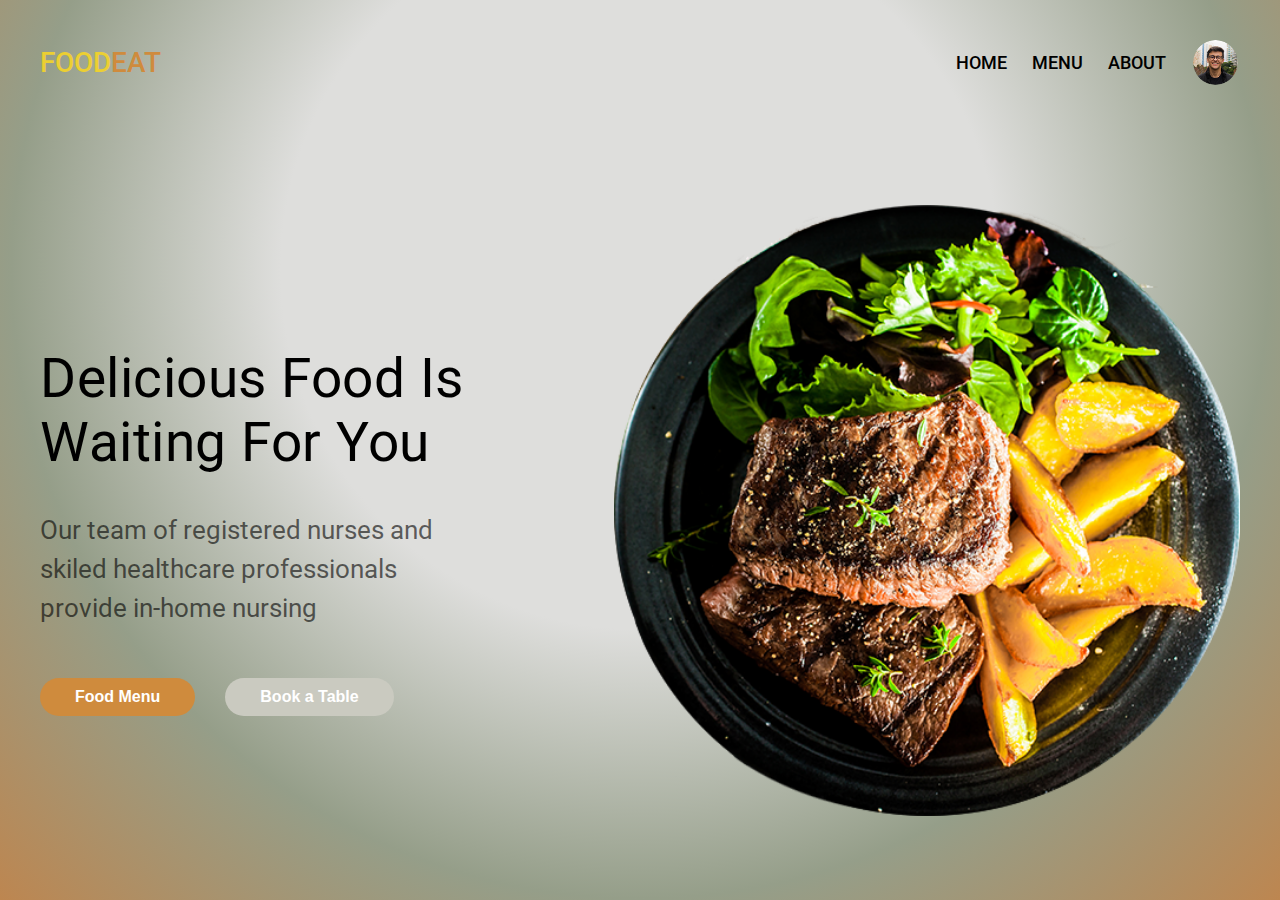
<file: Semana 02/Aula 02 - CSS - 18.06.25/Atividade/index.html>
<!DOCTYPE html>
<html lang="pt-br">
<head>
    <meta charset="UTF-8">
    <meta name="viewport" content="width=device-width, initial-scale=1.0">
    <title>Aula 02 - CSS</title>
    <link rel="stylesheet" href="style.css">
</head>
<body>
    <nav>
        <h1 class="logo">FOOD<span>EAT</span></h1>
        <ul class="menu">
            <li>HOME</li>
            <li>MENU</li>
            <li>ABOUT</li>
            <img src="./img/user.png" class="user" alt="Logo do Google">
        </ul>
    </nav>

    <header>
        <div class="header-esquerda">
            <h1>Delicious Food Is Waiting For You</h1>
            <p>Our team of registered nurses and skiled healthcare professionals provide in-home nursing</p>
            <div class="header-botoes">
             <button class="button-1">Food Menu</button>  
             <button class="button-2">Book a Table</button>
            </div>
        </div>
        <div class="header-direita">
            <img src="./img/prato-1.png" class="prato-1" alt="Logo do Google">
        </div>
    </header>
</body>
</html>
</file>
<file: Semana 02/Aula 02 - CSS - 18.06.25/Atividade/style.css>
@import url('https://fonts.googleapis.com/css2?family=Roboto:ital,wght@0,100..900;1,100..900&display=swap');

body {
    display: flex;
    flex-direction: column;
    align-items: center;
    background: radial-gradient(circle at 50% 30%, #DEDEDC 0%, #DEDEDC 40%, #959E89 70%, #BD8650 100%);
    border: 0;
    margin: 0;
    padding: 0;
    box-sizing: border-box;
    font-family: 'Roboto', sans-serif;
    min-height: 100vh;
}

nav {
    display: flex;
    justify-content: space-between;
    align-items: center;
    max-width: 1200px;
    width: 100%;
    padding: 20px;

}

.logo{
    font-size: 28px;
    font-weight: 500;
    color: #ebcf32;
    text-decoration: none;
    cursor: pointer;
}

.logo span{
    color: #cf8b3d;
}

.menu{
    display: flex;
    justify-content: space-between;
    align-items: center;
    gap: 25px;
    list-style: none;
    font-size: 18px;
    font-weight: 500;
    color: #000;
    text-decoration: none;
    cursor: pointer;
}

.menu li:hover{
    border-bottom: 2px solid #dabe21;
}

.user{
    width: 45px;
    height: 45px;
    border-radius: 50%;
    border: 2px solid #dabe2100;
}

.user:hover{
    border: 2px solid #dabe21;
}

header{
    display: flex;
    justify-content: space-between;
    align-items: center;

    max-width: 1200px;
    width: 100%;
    margin: 80px 0;
}

.header-esquerda{
    width: 1100px;
}

.header-esquerda h1{
    font-size: 55px;
    font-weight: 400;
    color: #000;
    letter-spacing: 0.5px;
}

.header-esquerda p{
    font-size: 26px;
    font-weight: 400;
    color: #0000009a;
    line-height: 1.5;
    width: 70%;
}

.header-botoes{
    display: flex;
    gap: 30px;
    margin-top: 50px;
}

.button-1{
    padding: 10px 35px;
    border-radius: 20px;
    border: 0;
    background-color: #cf8b3d;
    color: #fff;
    font-weight: 600;
    font-size: 16px;
    cursor: pointer;
}

.button-2{
    padding: 10px 35px;
    border-radius: 20px;
    border: 0;
    background-color: #CACAC0;
    color: #fff;
    font-weight: 600;
    font-size: 16px;
    cursor: pointer;
}

.header-direita{
    width: 100%;
}

.prato-1{
    width: 100%;
    height: 100%;
    object-fit: cover;
}
</file>
